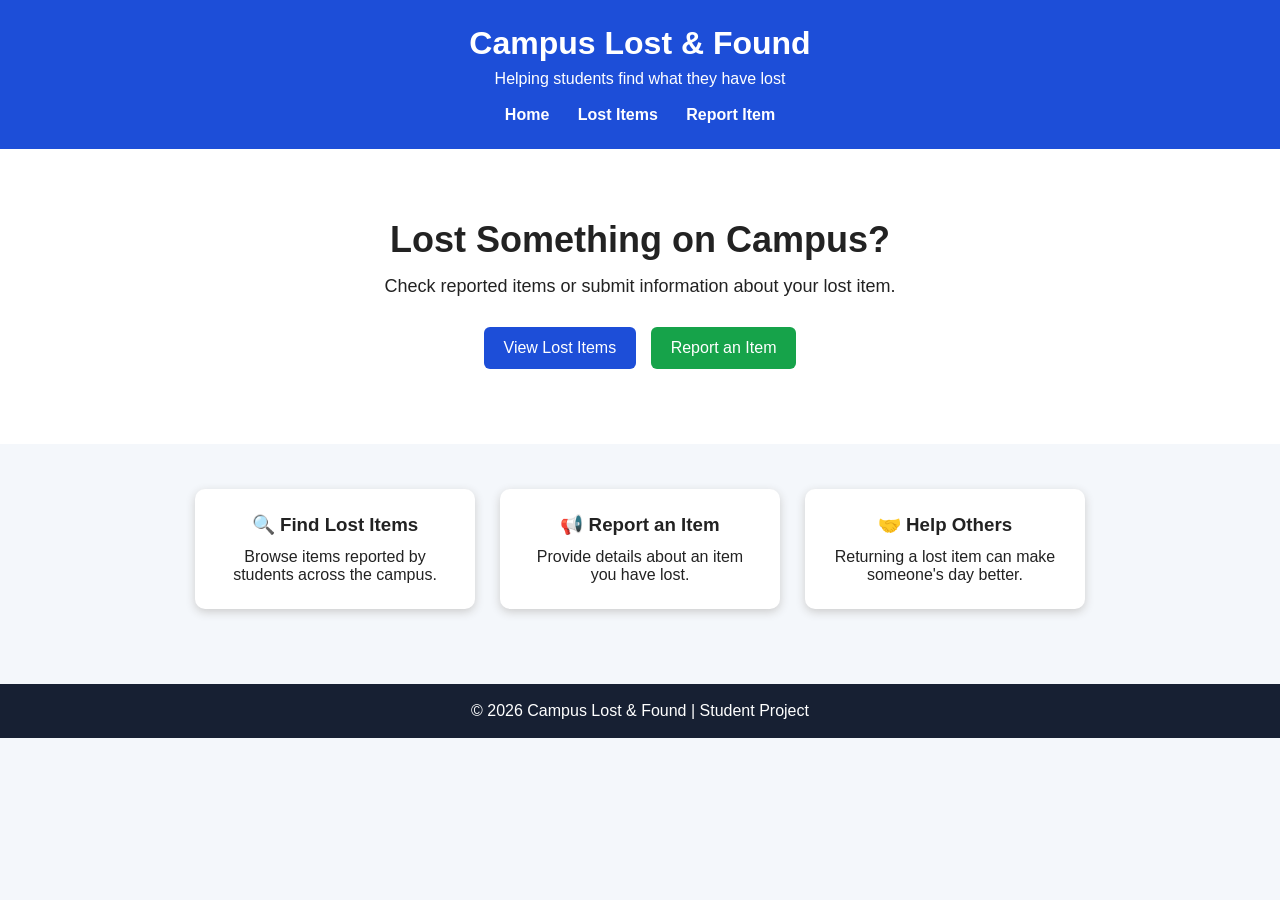
<file: index.html>
<!DOCTYPE html>
<html lang="en">
<head>
    <meta charset="UTF-8">
    <meta name="viewport" content="width=device-width, initial-scale=1.0">
    <title>Campus Lost & Found</title>
    <link rel="stylesheet" href="style.css">
</head>
<body>

<header>
    <h1>Campus Lost & Found</h1>
    <p>Helping students find what they have lost</p>

    <nav>
        <a href="index.html">Home</a>
        <a href="lost-items.html">Lost Items</a>
        <a href="report-item.html">Report Item</a>
    </nav>
</header>

<section class="hero">
    <h2>Lost Something on Campus?</h2>
    <p>Check reported items or submit information about your lost item.</p>
    <a class="button" href="lost-items.html">View Lost Items</a>
    <a class="button secondary" href="report-item.html">Report an Item</a>
</section>

<section class="features">
    <div class="card">
        <h3>🔍 Find Lost Items</h3>
        <p>Browse items reported by students across the campus.</p>
    </div>

    <div class="card">
        <h3>📢 Report an Item</h3>
        <p>Provide details about an item you have lost.</p>
    </div>

    <div class="card">
        <h3>🤝 Help Others</h3>
        <p>Returning a lost item can make someone's day better.</p>
    </div>
</section>

<footer>
    <p>© 2026 Campus Lost & Found | Student Project</p>
</footer>

</body>
</html>
</file>
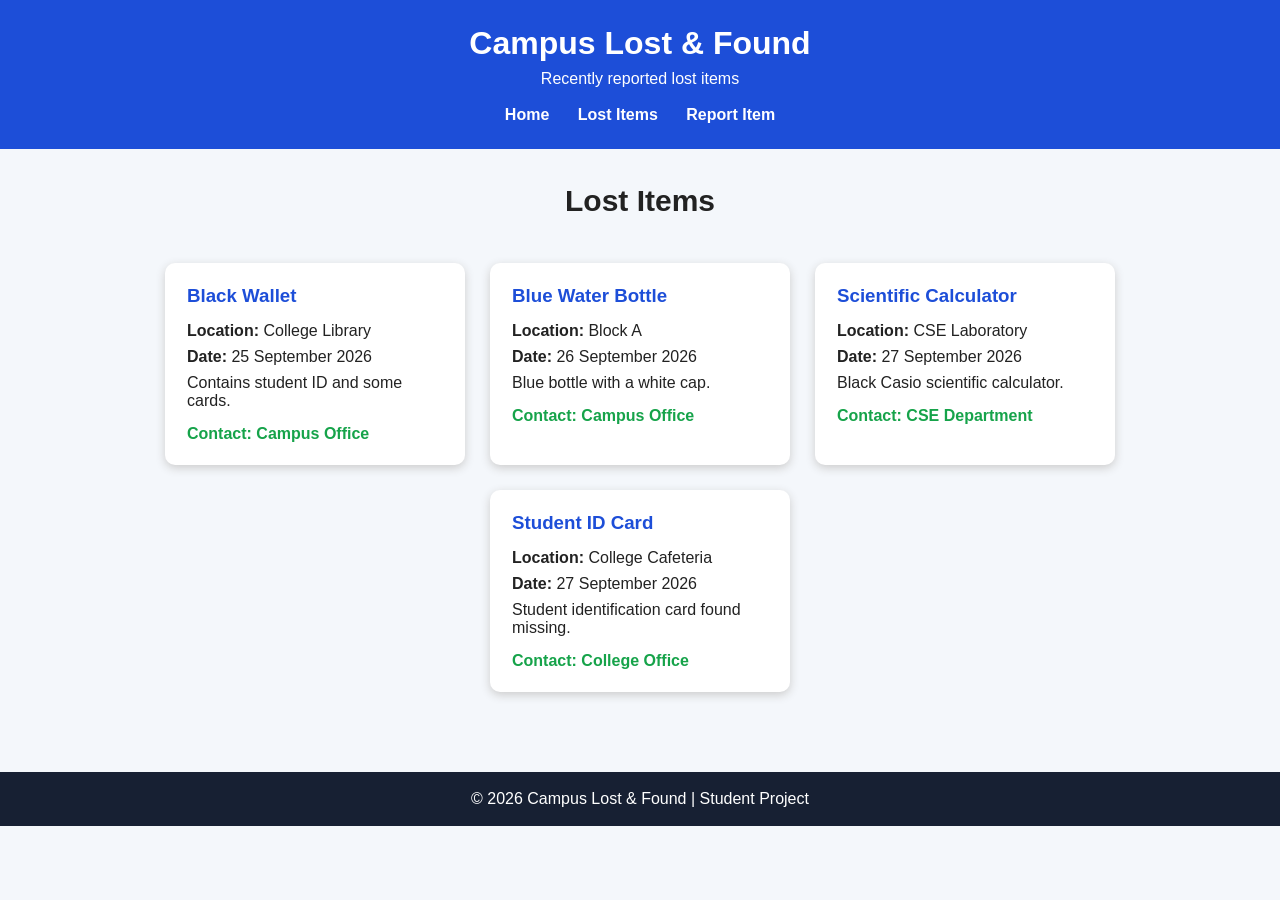
<file: lost-items.html>
<!DOCTYPE html>
<html lang="en">
<head>
    <meta charset="UTF-8">
    <meta name="viewport" content="width=device-width, initial-scale=1.0">
    <title>Lost Items - Campus Lost & Found</title>
    <link rel="stylesheet" href="style.css">
</head>
<body>

<header>
    <h1>Campus Lost & Found</h1>
    <p>Recently reported lost items</p>

    <nav>
        <a href="index.html">Home</a>
        <a href="lost-items.html">Lost Items</a>
        <a href="report-item.html">Report Item</a>
    </nav>
</header>

<main>
    <h2 class="page-title">Lost Items</h2>

    <div class="items">

        <div class="item-card">
            <h3>Black Wallet</h3>
            <p><strong>Location:</strong> College Library</p>
            <p><strong>Date:</strong> 25 September 2026</p>
            <p>Contains student ID and some cards.</p>
            <span>Contact: Campus Office</span>
        </div>

        <div class="item-card">
            <h3>Blue Water Bottle</h3>
            <p><strong>Location:</strong> Block A</p>
            <p><strong>Date:</strong> 26 September 2026</p>
            <p>Blue bottle with a white cap.</p>
            <span>Contact: Campus Office</span>
        </div>

        <div class="item-card">
            <h3>Scientific Calculator</h3>
            <p><strong>Location:</strong> CSE Laboratory</p>
            <p><strong>Date:</strong> 27 September 2026</p>
            <p>Black Casio scientific calculator.</p>
            <span>Contact: CSE Department</span>
        </div>

        <div class="item-card">
            <h3>Student ID Card</h3>
            <p><strong>Location:</strong> College Cafeteria</p>
            <p><strong>Date:</strong> 27 September 2026</p>
            <p>Student identification card found missing.</p>
            <span>Contact: College Office</span>
        </div>

    </div>
</main>

<footer>
    <p>© 2026 Campus Lost & Found | Student Project</p>
</footer>

</body>
</html>
</file>
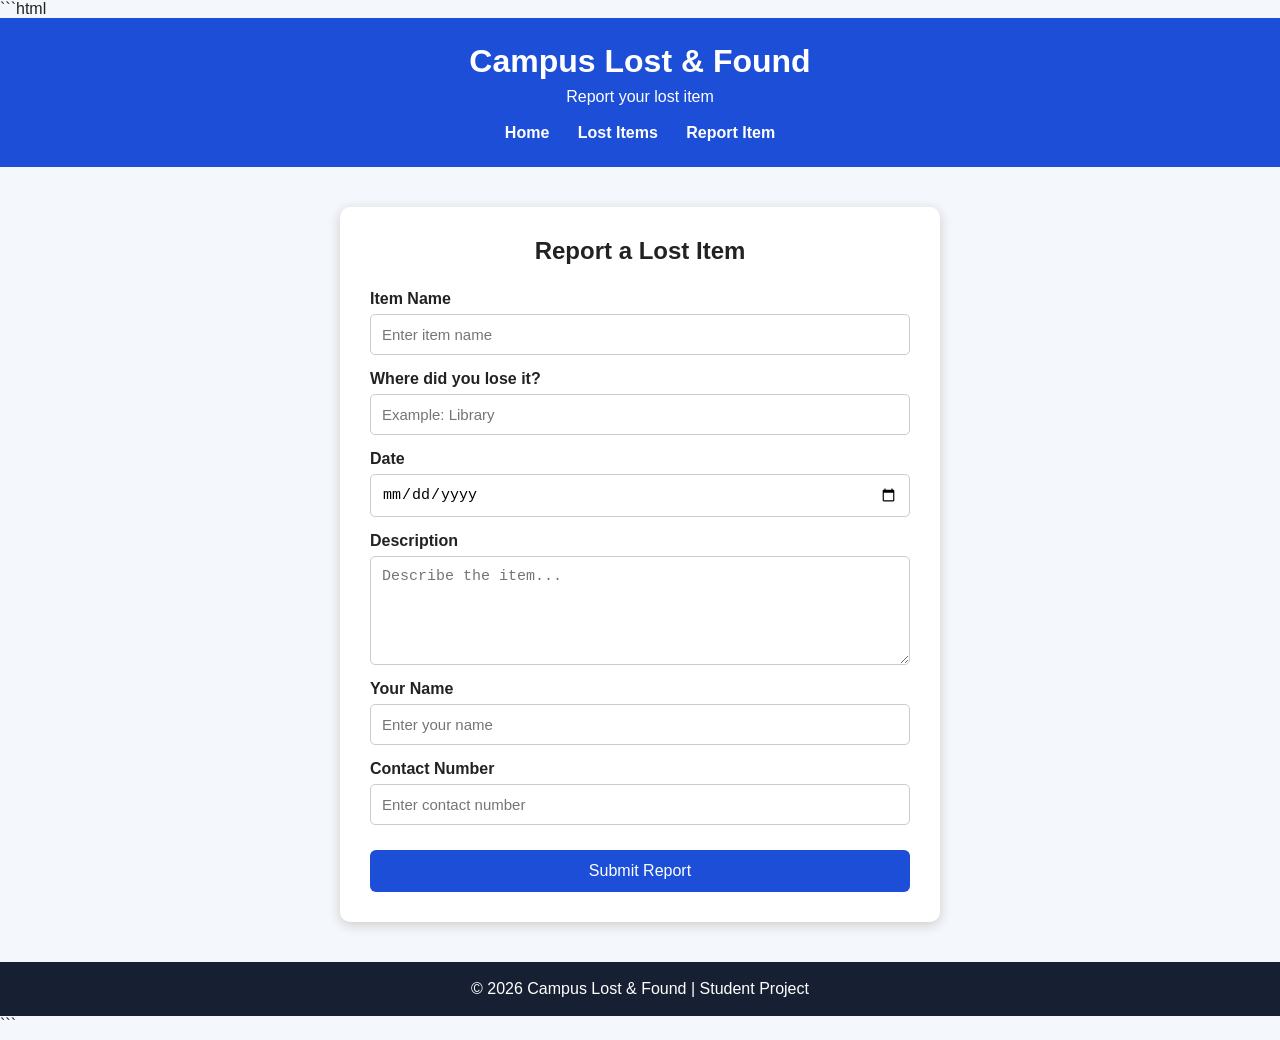
<file: report-item.html>
```html
<!DOCTYPE html>
<html lang="en">
<head>
    <meta charset="UTF-8">
    <meta name="viewport" content="width=device-width, initial-scale=1.0">
    <title>Report Item - Campus Lost & Found</title>
    <link rel="stylesheet" href="style.css">
</head>
<body>

<header>
    <h1>Campus Lost & Found</h1>
    <p>Report your lost item</p>

    <nav>
        <a href="index.html">Home</a>
        <a href="lost-items.html">Lost Items</a>
        <a href="report-item.html">Report Item</a>
    </nav>
</header>

<main>
    <div class="form-container">

        <h2>Report a Lost Item</h2>

        <form>

            <label>Item Name</label>
            <input type="text" placeholder="Enter item name">

            <label>Where did you lose it?</label>
            <input type="text" placeholder="Example: Library">

            <label>Date</label>
            <input type="date">

            <label>Description</label>
            <textarea rows="5" placeholder="Describe the item..."></textarea>

            <label>Your Name</label>
            <input type="text" placeholder="Enter your name">

            <label>Contact Number</label>
            <input type="tel" placeholder="Enter contact number">

            <button type="submit">Submit Report</button>

        </form>

    </div>
</main>

<footer>
    <p>© 2026 Campus Lost & Found | Student Project</p>
</footer>

</body>
</html>
```
</file>
<file: style.css>
* {
    margin: 0;
    padding: 0;
    box-sizing: border-box;
}

body {
    font-family: Arial, sans-serif;
    background: #f4f7fb;
    color: #222;
}

/* Header */
header {
    background: #1d4ed8;
    color: white;
    text-align: center;
    padding: 25px;
}

header h1 {
    margin-bottom: 8px;
}

header p {
    margin-bottom: 18px;
}

nav a {
    color: white;
    text-decoration: none;
    margin: 0 12px;
    font-weight: bold;
}

nav a:hover {
    text-decoration: underline;
}

/* Hero */
.hero {
    text-align: center;
    padding: 70px 20px;
    background: white;
}

.hero h2 {
    font-size: 36px;
    margin-bottom: 15px;
}

.hero p {
    font-size: 18px;
    margin-bottom: 25px;
}

.button {
    display: inline-block;
    background: #1d4ed8;
    color: white;
    padding: 12px 20px;
    text-decoration: none;
    border-radius: 6px;
    margin: 5px;
}

.secondary {
    background: #16a34a;
}

/* Features */
.features {
    display: flex;
    justify-content: center;
    gap: 25px;
    padding: 45px 20px;
}

.card {
    background: white;
    width: 280px;
    padding: 25px;
    text-align: center;
    border-radius: 10px;
    box-shadow: 0 3px 10px #ccc;
}

.card h3 {
    margin-bottom: 12px;
}

/* Items */
.page-title {
    text-align: center;
    margin: 35px;
    font-size: 30px;
}

.items {
    display: flex;
    justify-content: center;
    flex-wrap: wrap;
    gap: 25px;
    padding: 10px 30px 50px;
}

.item-card {
    background: white;
    width: 300px;
    padding: 22px;
    border-radius: 10px;
    box-shadow: 0 3px 10px #ccc;
}

.item-card h3 {
    color: #1d4ed8;
    margin-bottom: 15px;
}

.item-card p {
    margin: 8px 0;
}

.item-card span {
    display: block;
    margin-top: 15px;
    font-weight: bold;
    color: #16a34a;
}

/* Form */
.form-container {
    background: white;
    max-width: 600px;
    margin: 40px auto;
    padding: 30px;
    border-radius: 10px;
    box-shadow: 0 3px 12px #ccc;
}

.form-container h2 {
    text-align: center;
    margin-bottom: 25px;
}

form label {
    display: block;
    margin-top: 15px;
    margin-bottom: 6px;
    font-weight: bold;
}

input,
textarea {
    width: 100%;
    padding: 11px;
    border: 1px solid #ccc;
    border-radius: 5px;
    font-size: 15px;
}

button {
    width: 100%;
    margin-top: 25px;
    padding: 12px;
    border: none;
    border-radius: 6px;
    background: #1d4ed8;
    color: white;
    font-size: 16px;
    cursor: pointer;
}

button:hover {
    background: #163ea8;
}

/* Footer */
footer {
    background: #172033;
    color: white;
    text-align: center;
    padding: 18px;
    margin-top: 30px;
}

/* Mobile */
@media (max-width: 700px) {
    .features {
        flex-direction: column;
        align-items: center;
    }

    .hero h2 {
        font-size: 28px;
    }

    nav a {
        display: inline-block;
        margin: 5px;
    }
}
</file>
